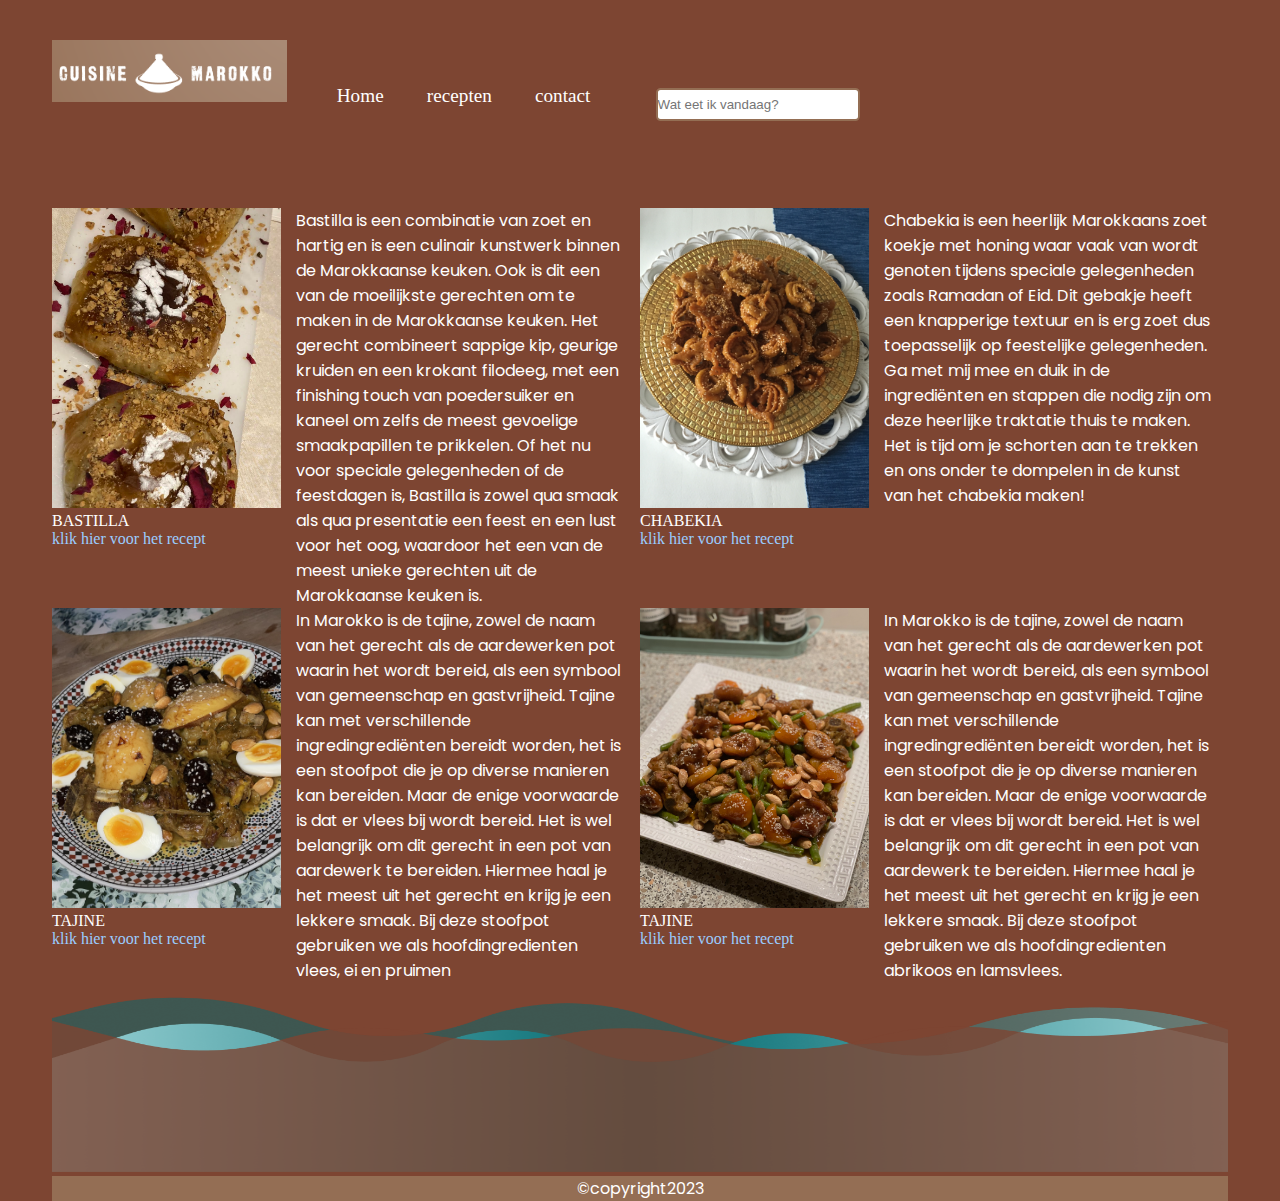
<file: AlleRecepten.html>
<!DOCTYPE html>
<html lang="nl">

<head>
    <meta charset="UTF-8">
    <meta name="keywords" content="koken cuisine, Marokko, bastilla, chabekia ">
    <meta name="description" content=" De marokaanse keuken leren, recepten voor verschillende gelegenheden">
    <meta name = "author" content = "Meryam Douiri">
    <link rel="stylesheet" href="style.css" type="text/css">
    <link rel="icon" type="image/png" sizes= "16x16" href = "images/favicon.png"> <!-- favion bovenin-->
    <title>Recepten</title>
</head>

<body>
    <header>
        <nav id = "mainmenu">
            <a href="Homepage.html"> 
                <img src="images/logo.png" alt="logo" title = "Homepage"> <!-- hier komt je logo-->
            </a>
            <ul>
                <li>
                    <a href="Homepage.html" > 
                        Home
                    </a>
                </li>
                <li>
                    <a href="AlleRecepten.html" > 
                        recepten
                    </a>
                </li>
                <li>
                    <a href = "contact.html" >
                        contact
                    </a>
                </li>
            </ul>
            <form action = "/AlleRecepten.html" >
                <input type = "text" placeholder = "Wat eet ik vandaag?"> <!-- search bar -->
            </form>
        </nav> <!-- nav bevat het logo, nav en zoekbalk-->
    </header>

    <main id = "grid-container-AlleRecepten">

        <article > <!-- deze afbeelding en die daaronder krijgen beide deze padding-->
            <figure>
                <img src="images/bastilla.jpg" alt="bastilla" title="bastilla">
                <figcaption>Bastilla</figcaption>
            </figure>
            <a id = "recept-link" href="bastilla.html" > klik hier voor het recept</a>
        </article>
        <article>
            <p class = "padding-container-AlleRecepten-tekst" >
                Bastilla is een combinatie van zoet en hartig en is een culinair kunstwerk binnen de Marokkaanse keuken.             
                Ook is dit een van de moeilijkste gerechten om te maken in de Marokkaanse keuken.   
                Het gerecht combineert sappige kip, geurige kruiden en een krokant filodeeg, 
                met een finishing touch van poedersuiker en kaneel om zelfs de meest gevoelige smaakpapillen te prikkelen. 
                Of het nu voor speciale gelegenheden of de feestdagen is, Bastilla is zowel qua smaak als qua presentatie 
                een feest en een lust voor het oog, waardoor het een van de meest unieke gerechten uit de Marokkaanse keuken is. 
            </p>
        </article>


        <article > <!-- deze afbeelding en die daaronder krijgen beide deze padding-->
            <figure>
                <img src="images/shabekia3kopie.JPG" alt="chabekia" title="chabekia">
                <figcaption>Chabekia</figcaption>
            </figure>
            <a href="chabekia.html" > klik hier voor het recept </a>
        </article>
        <article>
            <p class = "padding-container-AlleRecepten-tekst">
                Chabekia is een heerlijk Marokkaans zoet koekje met honing waar vaak van wordt genoten tijdens speciale gelegenheden zoals Ramadan of Eid. 
                Dit gebakje heeft een knapperige textuur en is erg zoet dus toepasselijk op feestelijke gelegenheden. 
                Ga met mij mee en duik in de ingrediënten en stappen die nodig zijn om deze heerlijke traktatie thuis te maken.
                Het is tijd om je schorten aan te trekken en ons onder te dompelen in de kunst van het chabekia maken!
            </p>
        </article>

        <article>
            <figure>
                <img src="images/kweeperen1.jpg" alt="tajine" title="tajine">
                <figcaption>Tajine</figcaption>
            </figure>
            <a href="tajine.html" > klik hier voor het recept </a>
        </article>
        <article>
            <p class ="padding-container-AlleRecepten-tekst">
                In Marokko is de tajine, zowel de naam van het gerecht als de aardewerken pot waarin het wordt bereid, 
                als een symbool van gemeenschap en gastvrijheid. 
                Tajine kan met verschillende ingredingrediënten bereidt worden, het is een stoofpot die je op diverse manieren kan bereiden. 
                Maar de enige voorwaarde is dat er vlees bij wordt bereid. Het is wel belangrijk om dit gerecht in een pot van aardewerk te bereiden. 
                Hiermee haal je het meest uit het gerecht en krijg je een lekkere smaak.
                Bij deze stoofpot gebruiken we als hoofdingredienten vlees, ei en pruimen 
            </p>
        </article>


        <article>
            <figure>
                <img src="images/taijne3.jpg" alt="tajine" title="tajine">
                <figcaption> Tajine </figcaption>
            </figure>
            <a href="tajine2.html" > klik hier voor het recept </a> 
        </article>
        <article>
            <p class ="padding-container-AlleRecepten-tekst">
                In Marokko is de tajine, zowel de naam van het gerecht als de aardewerken pot waarin het wordt bereid, 
                als een symbool van gemeenschap en gastvrijheid. Tajine kan met verschillende ingredingrediënten bereidt worden, 
                het is een stoofpot die je op diverse manieren kan bereiden. Maar de enige voorwaarde is dat er vlees bij wordt bereid.
                Het is wel belangrijk om dit gerecht in een pot van aardewerk te bereiden. Hiermee haal je het meest uit het gerecht en 
                krijg je een lekkere smaak. Bij deze stoofpot gebruiken we als hoofdingredienten abrikoos en lamsvlees.
            </p>
        </article>


    </main>

    <footer>
        <img src="images/footer.png" alt="footer" title = "footer">
        <p id = "copyright">
            &#169;copyright2023
        </p>
    </footer>

</body>


</html>
</file>
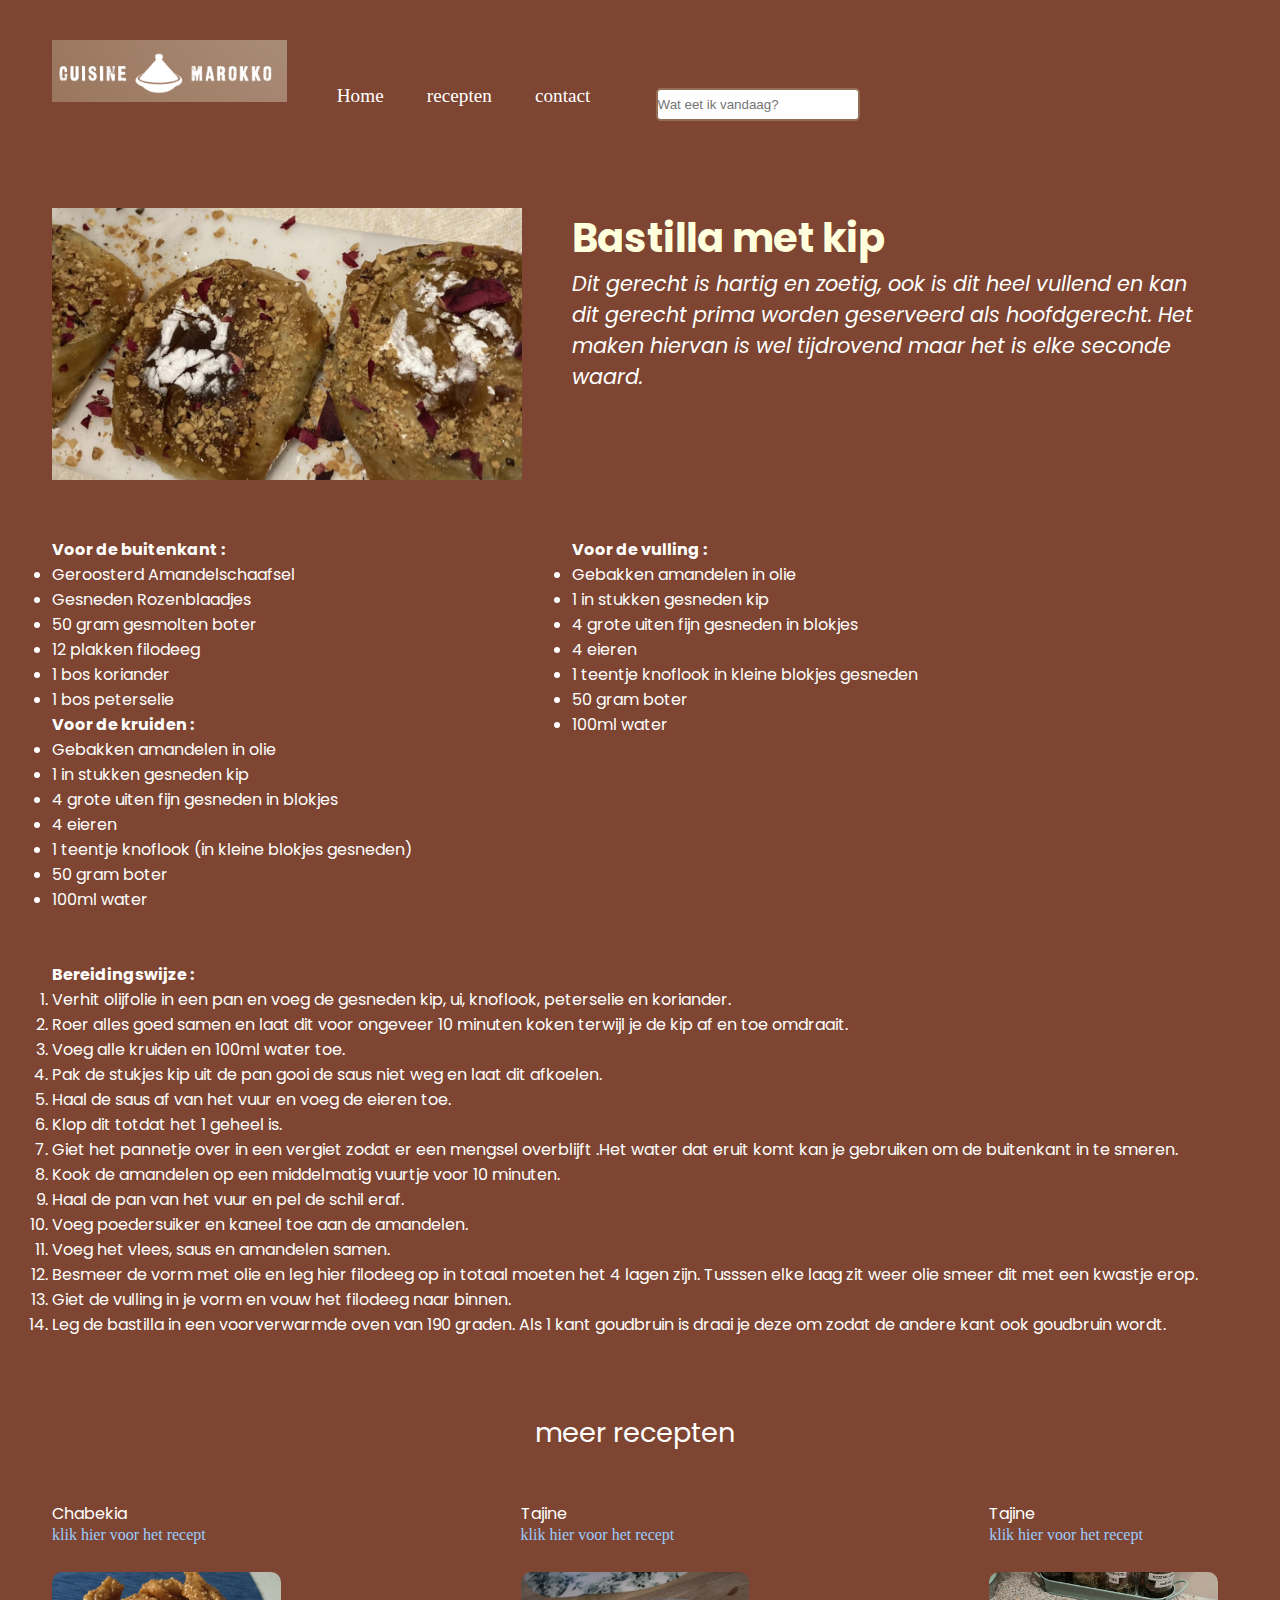
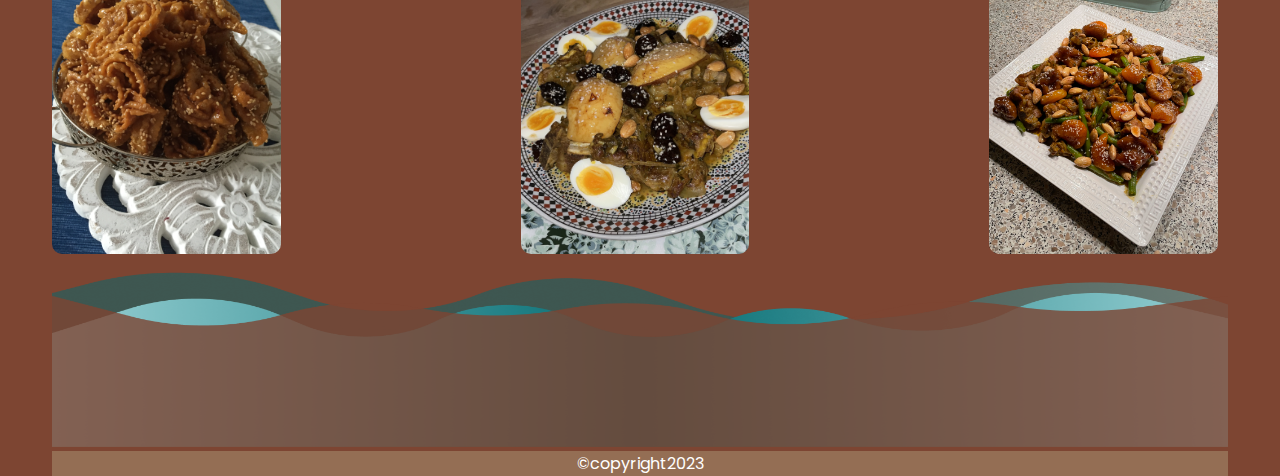
<file: bastilla.html>
<!DOCTYPE html>
<html lang="nl">

<head>
    <meta charset="UTF-8">
    <meta name="keywords" content="koken cuisine, Marokko, bastilla, chabekia ">
    <meta name="description" content="De marokaanse keuken leren, warme hoofdgerechten, culturele gerechten ">
    <meta name="author" content="Meryam DOuiri">
    <link rel="stylesheet" href="style.css" type="text/css">
    <link rel="icon" type="image/png" sizes= "16x16" href = "images/favicon.png"> <!-- favion bovenin-->
    <title>bastilla</title>
</head>

<body>
  <header>
    <nav id = "mainmenu">
        <a href="Homepage.html"> 
            <img src="images/logo.png" alt="logo" title = "Homepage"> <!-- hier komt je logo-->
        </a>
        <ul>
            <li>
                <a href="Homepage.html" > 
                    Home
                </a>
            </li>
            <li>
                <a href="AlleRecepten.html" > 
                    recepten
                </a>
            </li>
            <li>
                <a href = "contact.html" >
                    contact
                </a>
            </li>
        </ul>
        <form action = "/AlleRecepten.html" >
            <input type = "text" placeholder = "Wat eet ik vandaag?"> <!-- search bar -->
        </form>
        </nav> <!-- nav bevat het logo, nav en zoekbalk-->
    </header>


    <main>
        <section id = "grid-container-detailpagina">
            <article id = "afbeelding">
                <img src="images/bastilla2.png" alt="bastilla" title="bastilla">
            </article>
            <article>
                <h1>Bastilla met kip</h1>
                <em id = beschrijving-gerecht> 
                    Dit gerecht is hartig en zoetig&#44; ook is dit heel vullend en kan dit gerecht prima worden geserveerd als hoofdgerecht&#46;
                    Het maken hiervan is wel tijdrovend maar het is elke seconde waard&#46;
                </em>
            </article>
            <article>
                <strong>Voor de buitenkant &#58;</strong>
                <ul>
                    <li>
                        Geroosterd Amandelschaafsel   
                    </li>
                    <li>
                        Gesneden Rozenblaadjes 
                    </li>
                    <li>
                        50 gram gesmolten boter
                    </li>
                    <li>
                        12 plakken filodeeg
                    </li>
                    <li>
                        1 bos koriander
                    </li>
                    <li>
                        1 bos peterselie 
                    </li>
                </ul>
                    <strong>Voor de kruiden &#58;</strong>
                <ul>
                    <li>
                        Gebakken amandelen in olie  
                    </li>
                    <li>
                        1 in stukken gesneden kip
                    </li>
                    <li>
                        4 grote uiten fijn gesneden in blokjes
                    </li>
                    <li>
                        4 eieren
                    </li>
                    <li>
                        1 teentje knoflook (in kleine blokjes gesneden)
                    </li>
                    <li>
                        50 gram boter
                    </li>
                    <li>
                        100ml water
                    </li>
                </ul> 
            </article>
            <article>
                <strong>Voor de vulling &#58;</strong>
                <ul>
                    <li>
                        Gebakken amandelen in olie  
                    </li>
                    <li>
                        1 in stukken gesneden kip
                    </li>
                    <li>
                        4 grote uiten fijn gesneden in blokjes
                    </li>
                    <li>
                        4 eieren
                    </li>
                    <li>
                        1 teentje knoflook in kleine blokjes gesneden
                    </li>
                    <li>
                        50 gram boter
                    </li>
                    <li>
                        100ml water
                    </li>
                </ul>
            </article>
            <article id = "bereidingswijze">
                <strong>Bereidingswijze &#58;</strong>
                <ol>
                    <li>
                        Verhit olijfolie in een pan en voeg de gesneden kip&#44; ui&#44; knoflook&#44; peterselie en koriander&#46; 
                    </li>
                    <li>
                        Roer alles goed samen en laat dit voor ongeveer 10 minuten koken terwijl je de kip af en toe omdraait&#46;
                    </li>
                    <li>
                        Voeg alle kruiden en 100ml water toe&#46;
                    </li>
                    <li>
                        Pak de stukjes kip uit de pan gooi de saus niet weg en laat dit afkoelen&#46;
                    </li>
                    <li>
                        Haal de saus af van het vuur en voeg de eieren toe&#46;
                    </li>
                    <li>
                        Klop dit totdat het 1 geheel is&#46;
                    </li>
                    <li>
                        Giet het pannetje over in een vergiet zodat er een mengsel overblijft &#46;Het water dat eruit komt kan je gebruiken om de buitenkant in te smeren&#46;
                    </li>
                    <li>
                        Kook de amandelen op een middelmatig vuurtje voor 10 minuten&#46;
                    </li>
                    <li>
                        Haal de pan van het vuur en pel de schil eraf&#46;
                    </li>
                    <li>
                        Voeg poedersuiker en kaneel toe aan de amandelen&#46;
                    </li>
                    <li>
                        Voeg het vlees&#44; saus en amandelen samen&#46;
                    </li>
                    <li>
                        Besmeer de vorm met olie en leg hier filodeeg op in totaal moeten het 4 lagen zijn&#46; Tusssen elke laag zit weer olie smeer dit met een kwastje erop&#46;
                    </li>
                    <li>
                        Giet de vulling in je vorm en vouw het filodeeg naar binnen&#46;
                    </li>
                    <li>
                        Leg de bastilla in een voorverwarmde oven van 190 graden&#46; Als 1 kant goudbruin is draai je deze om zodat de andere kant ook goudbruin wordt&#46;
                    </li>
                </ol>  
            </article>
        </section>
    </main>

    <section id = "meer-recepten">
        meer recepten
    </section>

    <section id = "grid-container-detailpagina-meer-recepten">   
        <article>
            <p>Chabekia</p>
            <a href="chabekia.html" > klik hier voor het recept </a>
            <img src="images/shabekia2.JPG" alt="chabekia" title = "chabekia">
        </article>
        <article>
            <p>Tajine</p>
            <a href="tajine.html" > klik hier voor het recept </a>
            <img src="images/kweeperen1.jpg " alt="tajine" title = "tajine">
        </article>
        <article>
            <p>Tajine</p>
            <a href="tajine2.html" > klik hier voor het recept </a>
            <img src="images/taijne1.jpg" alt="tajine" title = "tajine">
        </article>
    </section>


    <footer>
        <img src="images/footer.png" alt="footer" title = "footer">
        <p id = "copyright"> &#169;copyright2023 </p>
    </footer>

</body>
</html>
</file>
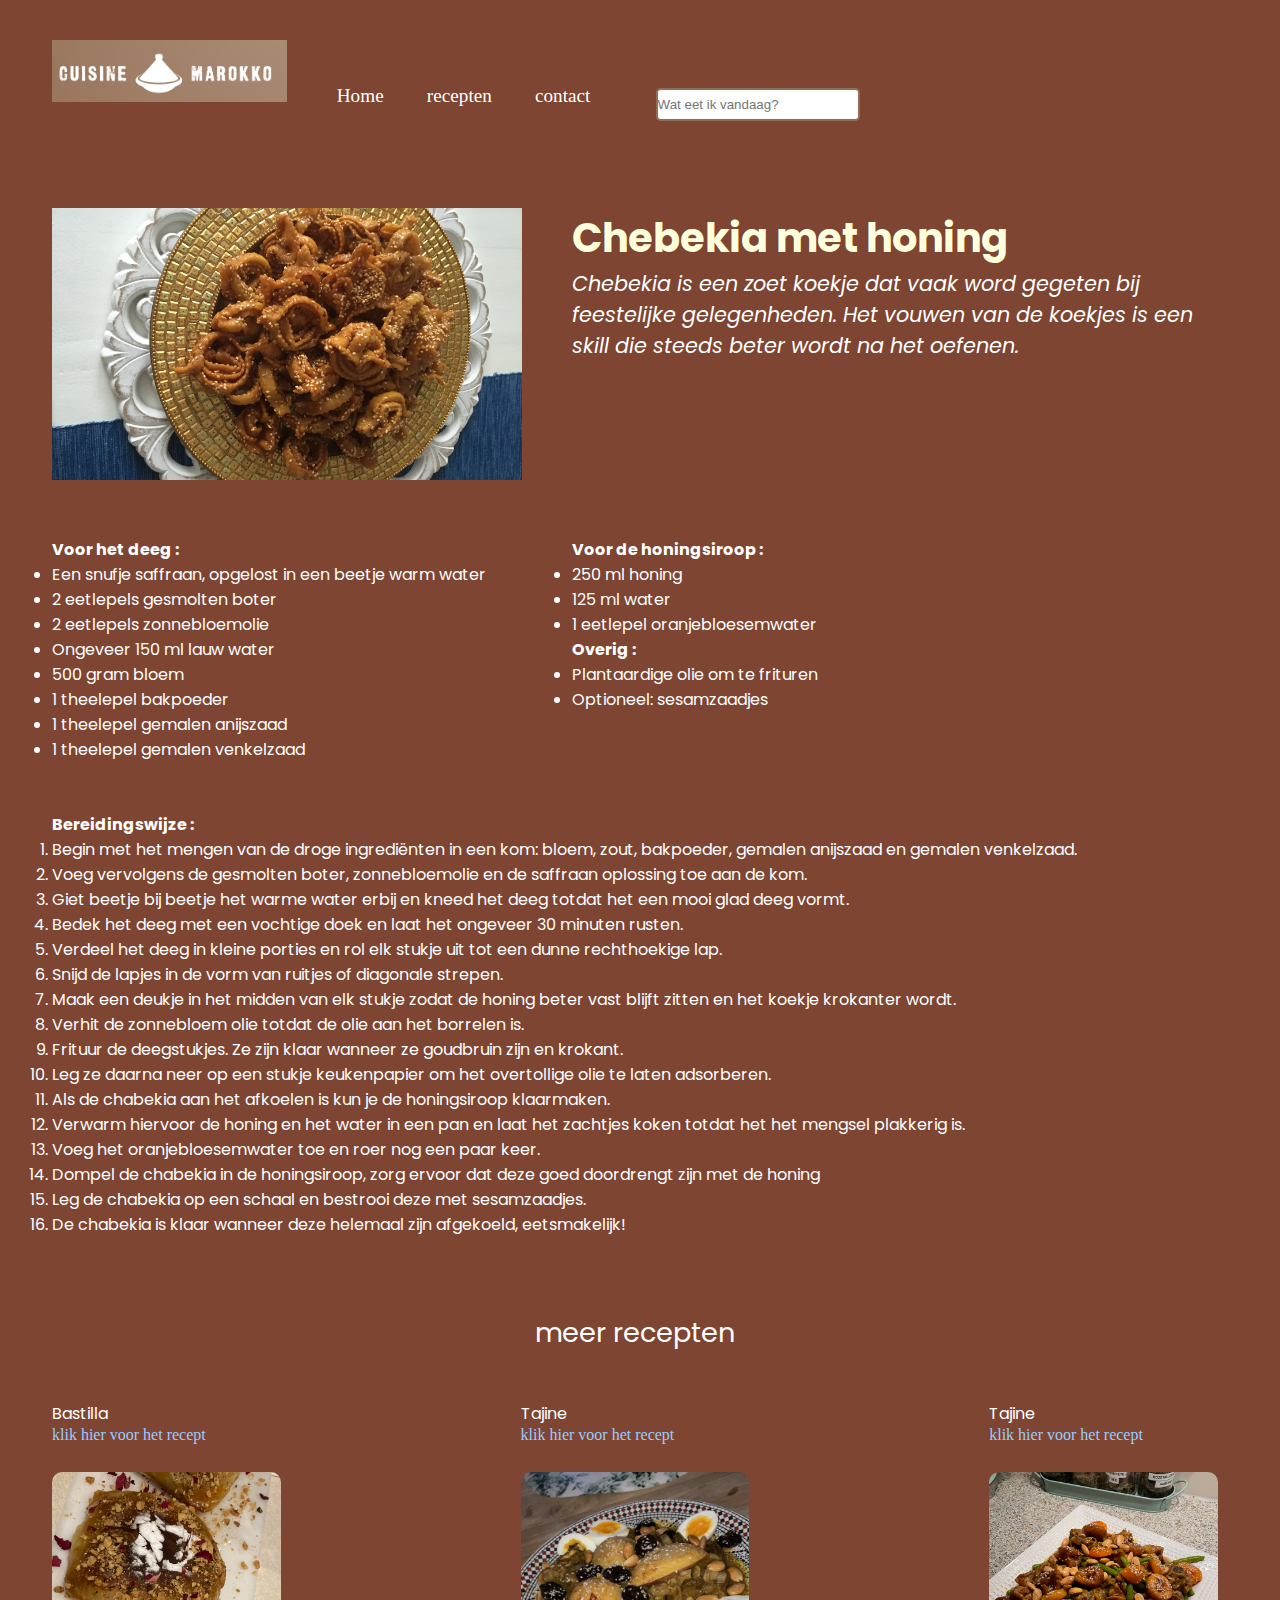
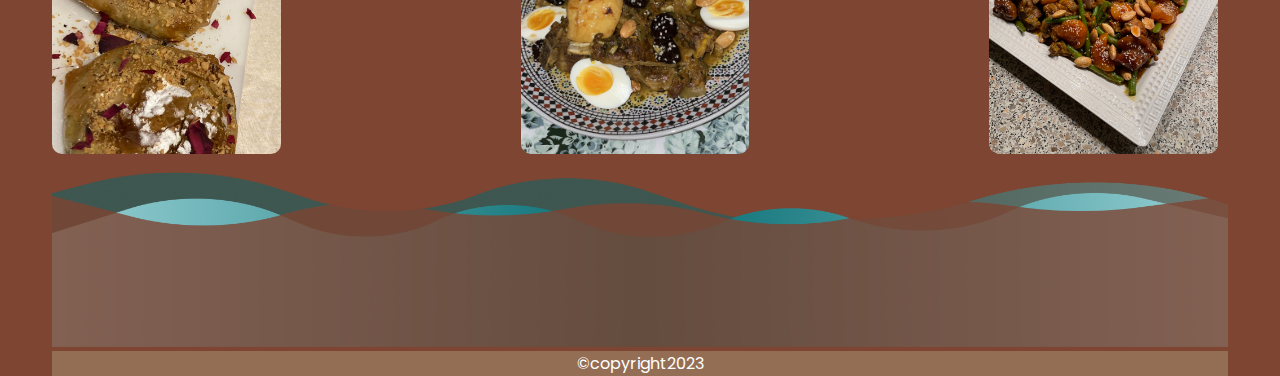
<file: chabekia.html>
<!DOCTYPE html>
<html lang="nl">

<head>
    <meta charset="UTF-8">
    <meta name="keywords" content="koken cuisine, Marokko, bastilla, chabekia ">
    <meta name="description" content="De marokaanse keuken leren, warme hoofdgerechten, culturele gerechten ">
    <meta name="author" content="Meryam DOuiri">
    <link rel="stylesheet" href="style.css" type="text/css">
    <link rel="icon" type="image/png" sizes= "16x16" href = "images/favicon.png"> <!-- favion bovenin-->
    <title>chabekia</title>
</head>

<body>
  <header>
    <nav id = "mainmenu">
        <a href="Homepage.html"> 
            <img src="images/logo.png" alt="logo" title = "Homepage"> <!-- hier komt je logo-->
        </a>
        <ul>
            <li>
                <a href="Homepage.html" > 
                    Home
                </a>
            </li>
            <li>
                <a href="AlleRecepten.html" > 
                    recepten
                </a>
            </li>
            <li>
                <a href = "contact.html" >
                    contact
                </a>
            </li>
        </ul>
        <form action = "/AlleRecepten.html" >
            <input type = "text" placeholder = "Wat eet ik vandaag?"> <!-- search bar -->
        </form>
        </nav> <!-- nav bevat het logo, nav en zoekbalk-->
    </header>


    <main>
        <section id = "grid-container-detailpagina">
            <article id = "afbeelding">
                <img src="images/shabekia3.JPG" alt="chabekia" title="chabekia">
            </article>
            <article>
                <h1>Chebekia met honing</h1>
                <em id = beschrijving-gerecht> 
                    Chebekia is een zoet koekje dat vaak word gegeten bij feestelijke gelegenheden&#46; Het vouwen van de koekjes is een skill die steeds beter wordt na het oefenen&#46;
                </em>
            </article>
            <article>
                <strong>Voor het deeg &#58;</strong>
                <ul>
                    <li>
                        Een snufje saffraan&#44; opgelost in een beetje warm water  
                    </li>
                    <li>
                        2 eetlepels gesmolten boter
                    </li>
                    <li>
                        2 eetlepels zonnebloemolie
                    </li>
                    <li>
                        Ongeveer 150 ml lauw water
                    </li>
                    <li>
                        500 gram bloem
                    </li>
                    <li>
                        1 theelepel bakpoeder
                    </li>
                    <li>
                        1 theelepel gemalen anijszaad
                    </li>
                    <li>
                        1 theelepel gemalen venkelzaad
                    </li>
                </ul> 
            </article>
            <article>
                <strong>Voor de honingsiroop &#58;</strong>
                <ul>
                    <li>
                        250 ml honing 
                    </li>
                    <li>
                        125 ml water
                    </li>
                    <li>
                        1 eetlepel oranjebloesemwater
                    </li>
                </ul>
                
                <strong>Overig &#58;</strong>
                <ul>
                    <li>
                        Plantaardige olie om te frituren
                    </li>
                    <li>
                        Optioneel&#58; sesamzaadjes
                    </li>
                </ul>
            </article>
            <article id = "bereidingswijze">
                <strong>Bereidingswijze &#58;</strong>
                <ol>
                    <li>
                        Begin met het mengen van de droge ingrediënten in een kom: bloem&#44; zout&#44; bakpoeder&#44; gemalen anijszaad en gemalen venkelzaad&#46;
                    </li>
                    <li>
                        Voeg vervolgens de gesmolten boter&#44; zonnebloemolie en de saffraan oplossing toe aan de kom&#46;
                    </li>
                    <li>
                        Giet beetje bij beetje het warme water erbij en kneed het deeg totdat het een mooi glad deeg vormt&#46;
                    </li>
                    <li>
                        Bedek het deeg met een vochtige doek en laat het ongeveer 30 minuten rusten&#46;
                    </li>
                    <li>
                        Verdeel het deeg in kleine porties en rol elk stukje uit tot een dunne rechthoekige lap&#46;
                    </li>
                    <li>
                        Snijd de lapjes in de vorm van ruitjes of diagonale strepen&#46;
                    </li>
                    <li>
                        Maak een deukje in het midden van elk stukje zodat de honing beter vast blijft zitten en het koekje krokanter wordt&#46;
                    </li>
                    <li>
                        Verhit de zonnebloem olie totdat de olie aan het borrelen is&#46;
                    </li>
                    <li>
                        Frituur de deegstukjes&#46; Ze zijn klaar wanneer ze goudbruin zijn en krokant&#46;
                    </li>
                    <li>
                        Leg ze daarna neer op een stukje keukenpapier om het overtollige olie te laten adsorberen&#46;
                    </li>
                    <li>
                        Als de chabekia aan het afkoelen is kun je de honingsiroop klaarmaken&#46;
                    </li>
                    <li>
                        Verwarm hiervoor de honing en het water in een pan en laat het zachtjes koken totdat het het mengsel plakkerig is&#46; 
                    </li>
                    <li>
                        Voeg het oranjebloesemwater toe en roer nog een paar keer&#46;
                    </li>
                    <li>
                        Dompel de chabekia in de honingsiroop&#44; zorg ervoor dat deze goed doordrengt zijn met de honing
                    </li>
                    <li>
                        Leg de chabekia op een schaal en bestrooi deze met sesamzaadjes&#46;
                    </li>
                    <li>
                        De chabekia is klaar wanneer deze helemaal zijn afgekoeld&#44; eetsmakelijk&#33;
                    </li>
                </ol>  
            </article>
        </section>
    </main>

    <section id = "meer-recepten">
        meer recepten
    </section>

    <section id = "grid-container-detailpagina-meer-recepten">   
        <article>
            <p>Bastilla</p>
            <a href="bastilla.html" > klik hier voor het recept </a>
            <img src="images/bastilla.jpg" alt="bastilla" title = "bastilla">
        </article>
        <article>
            <p>Tajine</p>
            <a href="tajine.html" > klik hier voor het recept </a>
            <img src="images/kweeperen1.jpg " alt="tajine" title = "tajine">
        </article>
        <article>
            <p>Tajine</p>
            <a href="tajine2.html" > klik hier voor het recept </a>
            <img src="images/taijne1.jpg" alt="tajine" title = "tajine">
        </article>
    </section>


    <footer>
        <img src="images/footer.png" alt="footer" title = "footer">
        <p id = "copyright"> &#169;copyright2023 </p>
    </footer>

</body>
</html>
</file>
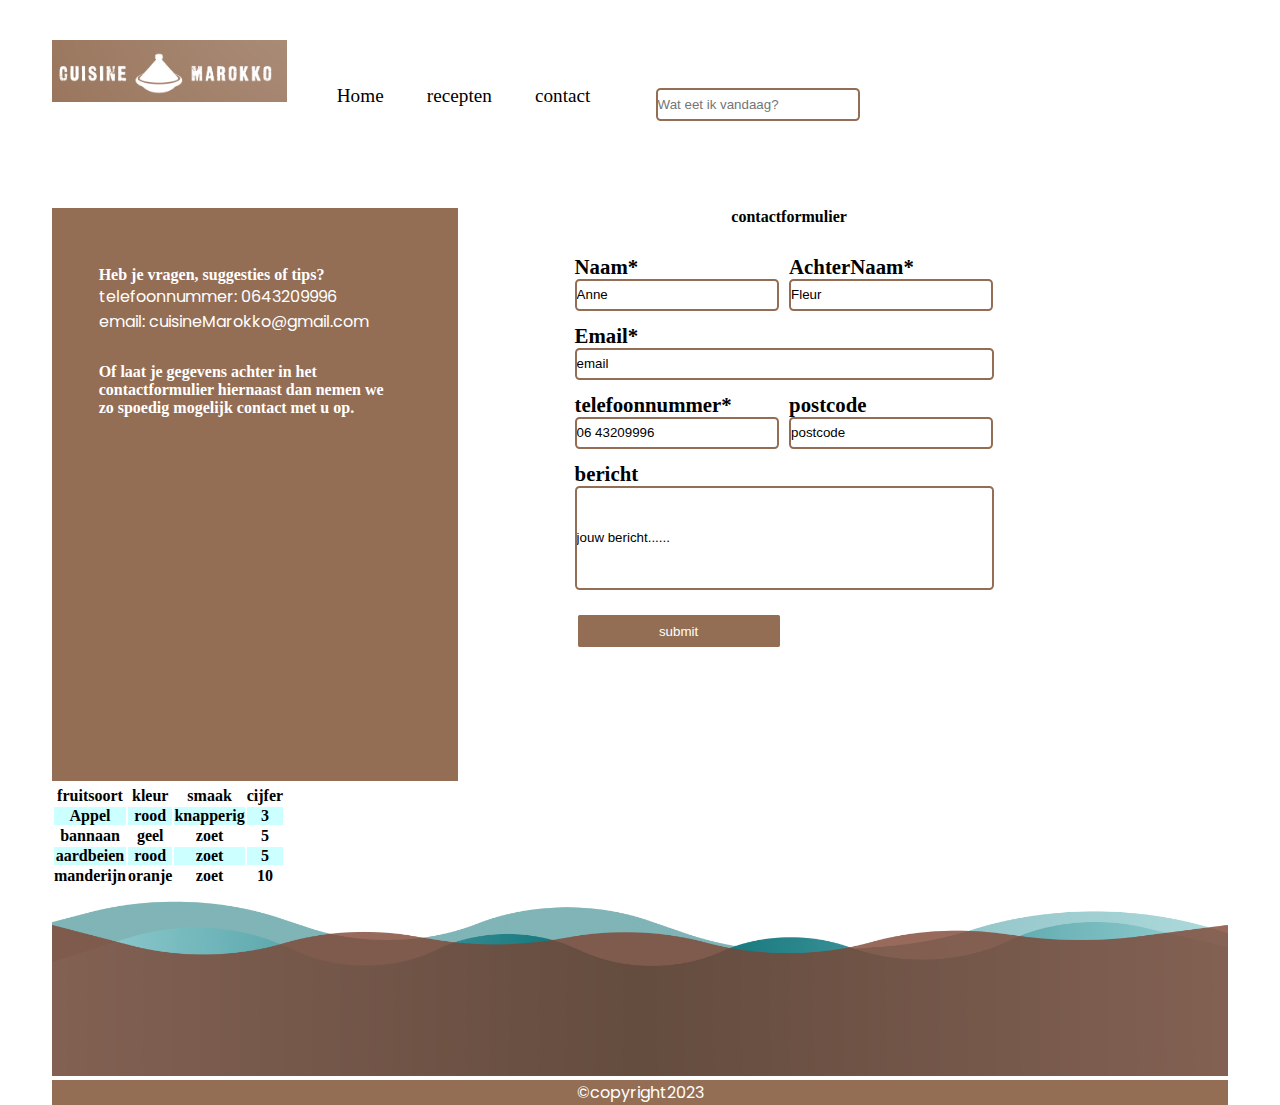
<file: contact.html>
<!DOCTYPE html>
<html lang="nl">

<head>
    <meta charset="UTF-8">
    <meta name="keywords" content="koken cuisine, Marokko, bastilla, chabekia ">
    <meta name="description" content="De marokaanse keuken leren, warme hoofdgerechten, culturele gerechten ">
    <meta name="author" content="Meryam Douiri">
    <link rel="stylesheet" href="style.css" type="text/css">
    <link rel="icon" type="image/png" sizes= "16x16" href = "images/favicon.png"> <!-- favion bovenin-->
    <title>contact</title>
</head>

<body id = "contact-formulier">
    <header>
        <nav id = "mainmenu">
            <a href="Homepage.html"> 
                <img src="images/logo.png" alt="logo" title = "Homepage"> <!-- hier komt je logo-->
            </a>
            <ul>
                <li>
                    <a class = "contact-formulier-link" href="Homepage.html" > 
                        Home
                    </a>
                </li>
                <li>
                    <a class = "contact-formulier-link" href="AlleRecepten.html" > 
                        recepten
                    </a>
                </li>
                <li>
                    <a class = "contact-formulier-link" href = "contact.html" >
                        contact
                    </a>
                </li>
            </ul>
            <form action = "/AlleRecepten.html" >
                <input type = "text" placeholder = "Wat eet ik vandaag?"> <!-- search bar -->
            </form>
        </nav> <!-- nav bevat het logo, nav en zoekbalk-->
    </header>

    <main>
        <section id = "informatie-blok" >   
            <img src="images/Rectangle.png" alt="vierkant" title = "vierkant">
            <article id = "informatie-tekst">
                <strong> Heb je vragen&#44; suggesties of tips&#63; </strong>
                <p> telefoonnummer&#58; 0643209996</p>
                <p id = "margin-contact"> email&#58;  cuisineMarokko&#64;gmail.com</p>
                <strong> Of laat je gegevens achter in het contactformulier hiernaast dan nemen we zo spoedig mogelijk contact met u op&#46;</strong>
            </article>
            <article class = "formulier-invullen">
                    <form action="verstuurd.php" method = "post" class = "formulier-invullen" >  
                    <fieldset>
                        <legend>contactformulier</legend>

                        <section class = "section-naam">
                            <label for="naam">Naam&#42;</label>
                            <input type="text" id = "naam" value = "Anne">
                        </section>

                        <section class = "section-achternaam">
                            <label for="achternaam">AchterNaam&#42;</label>
                            <input type="text" id = "achternaam" value = "Fleur">  
                        </section>
                        
                        <section class = "section-email">
                            <label for="email">Email&#42;</label>
                            <input type="email" id = "email" value = "email"> <!-- grading group2-->
                        </section>
                        
                        <section class = "section-telefoonnumer">
                            <label for="telefoonnummer"> telefoonnummer&#42;</label>
                            <input type="tel" id = "telefoonnummer" value = "06 43209996">
                        </section>
                        
                        <section class = "section-postcode">
                            <label for="postcode"> postcode</label>
                            <input type="text" id = "postcode" value = "postcode"> 
                        </section>

                        <section class = "section-bericht">
                            <label for="bericht"> bericht</label>
                            <input type="text" id = "bericht" value = "jouw bericht&#46;&#46;&#46;&#46;&#46;&#46;">
                        </section>
    
                        <section class = "section-submit">
                            <input type="submit" value = "submit" id = "button-form"> <!-- grading group2-->
                        </section>
                </fieldset>
                </form>
            </article>
        </section>
    </main>

    <section>   
        <table> <!-- grading group 4 tabel-->
            <tr>
                <th> fruitsoort </th>
                <th> kleur </th>
                <th> smaak </th>
                <th> cijfer</th>
            </tr>
            <tr>
                <th> Appel </th>
                <th> rood </th>
                <th> knapperig</th>  
                <th> 3 </th>
            </tr>
            <tr>
                <th> bannaan </th>
                <th> geel</th>
                <th> zoet </th>  
                <th>  5 </th>
            </tr>
            <tr>
                <th>aardbeien</th>
                <th>rood</th>
                <th>zoet</th>
                <th> 5</th>
            </tr>
            <tr>
                <th> manderijn </th>
                <th> oranje</th>
                <th> zoet </th>
                <th> 10</th>
            </tr>
        </table>
    </section>

    <footer>
        <img src="images/footer.png" alt="footer" title = "footer">
        <p id = "copyright">
            &#169;copyright2023
        </p>
    </footer>

    
</body>

</html>
</file>
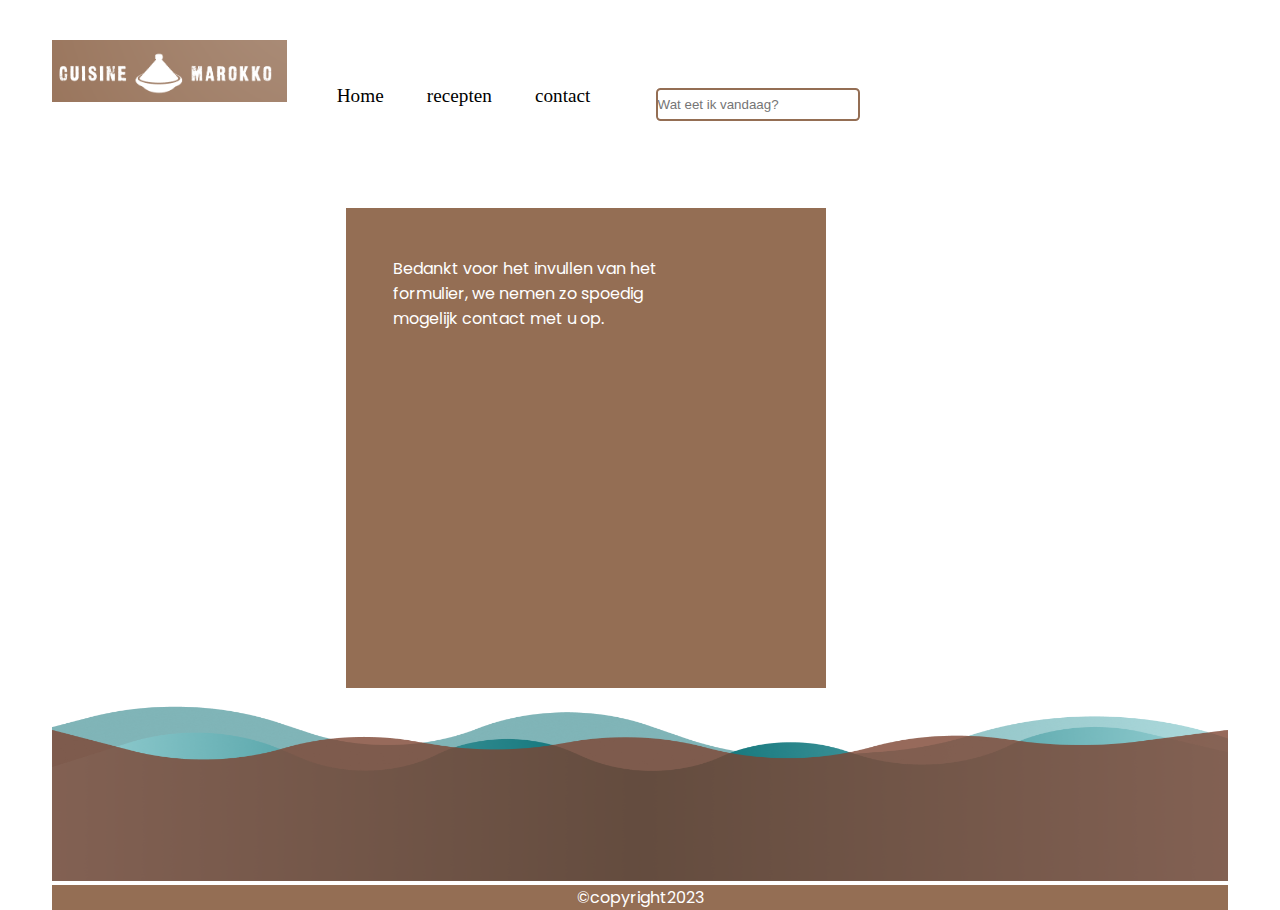
<file: formulier-verstuurd.html>
<!DOCTYPE html>
<html lang="nl">

<head>
    <meta charset="UTF-8">
    <meta name="keywords" content="koken cuisine, Marokko, bastilla, chabekia ">
    <meta name="description" content="De marokaanse keuken leren, warme hoofdgerechten, culturele gerechten ">
    <meta name="author" content="Meryam Douiri">
    <link rel="stylesheet" href="style.css" type="text/css">
    <link rel="icon" type="image/png" sizes= "16x16" href = "images/favicon.png"> <!-- favion bovenin-->
    <title>formulier verstuurd</title>
</head>

<body id = "contact-formulier">
    <header>
        <nav id = "mainmenu">
            <a href="Homepage.html"> 
                <img src="images/logo.png" alt="logo" title = "Homepage"> <!-- hier komt je logo-->
            </a>
            <ul>
                <li>
                    <a class = "contact-formulier-link" href="Homepage.html" > 
                        Home
                    </a>
                </li>
                <li>
                    <a class = "contact-formulier-link" href="AlleRecepten.html" > 
                        recepten
                    </a>
                </li>
                <li>
                    <a class = "contact-formulier-link" href = "contact.html" >
                        contact
                    </a>
                </li>
            </ul>
            <form action = "/AlleRecepten.html" >
                <input type = "text" placeholder = "Wat eet ik vandaag?"> <!-- search bar -->
            </form>
        </nav> <!-- nav bevat het logo, nav en zoekbalk-->
    </header>

    <main>
        <section id = "informatie-blok-formverstuurd">   
            <img src="images/Rectangle.png" alt="vierkant" title = "vierkant">
            <article id = "informatie-tekst">
                <p> Bedankt voor het invullen van het formulier&#44; we nemen zo spoedig mogelijk contact met u op&#46;</p>
            </article>
        </section>
    </main>


    <footer>
        <img src="images/footer.png" alt="footer" title = "footer">
        <p id = "copyright">
            &#169;copyright2023
        </p>
    </footer>
    
</body>

</html>
</file>
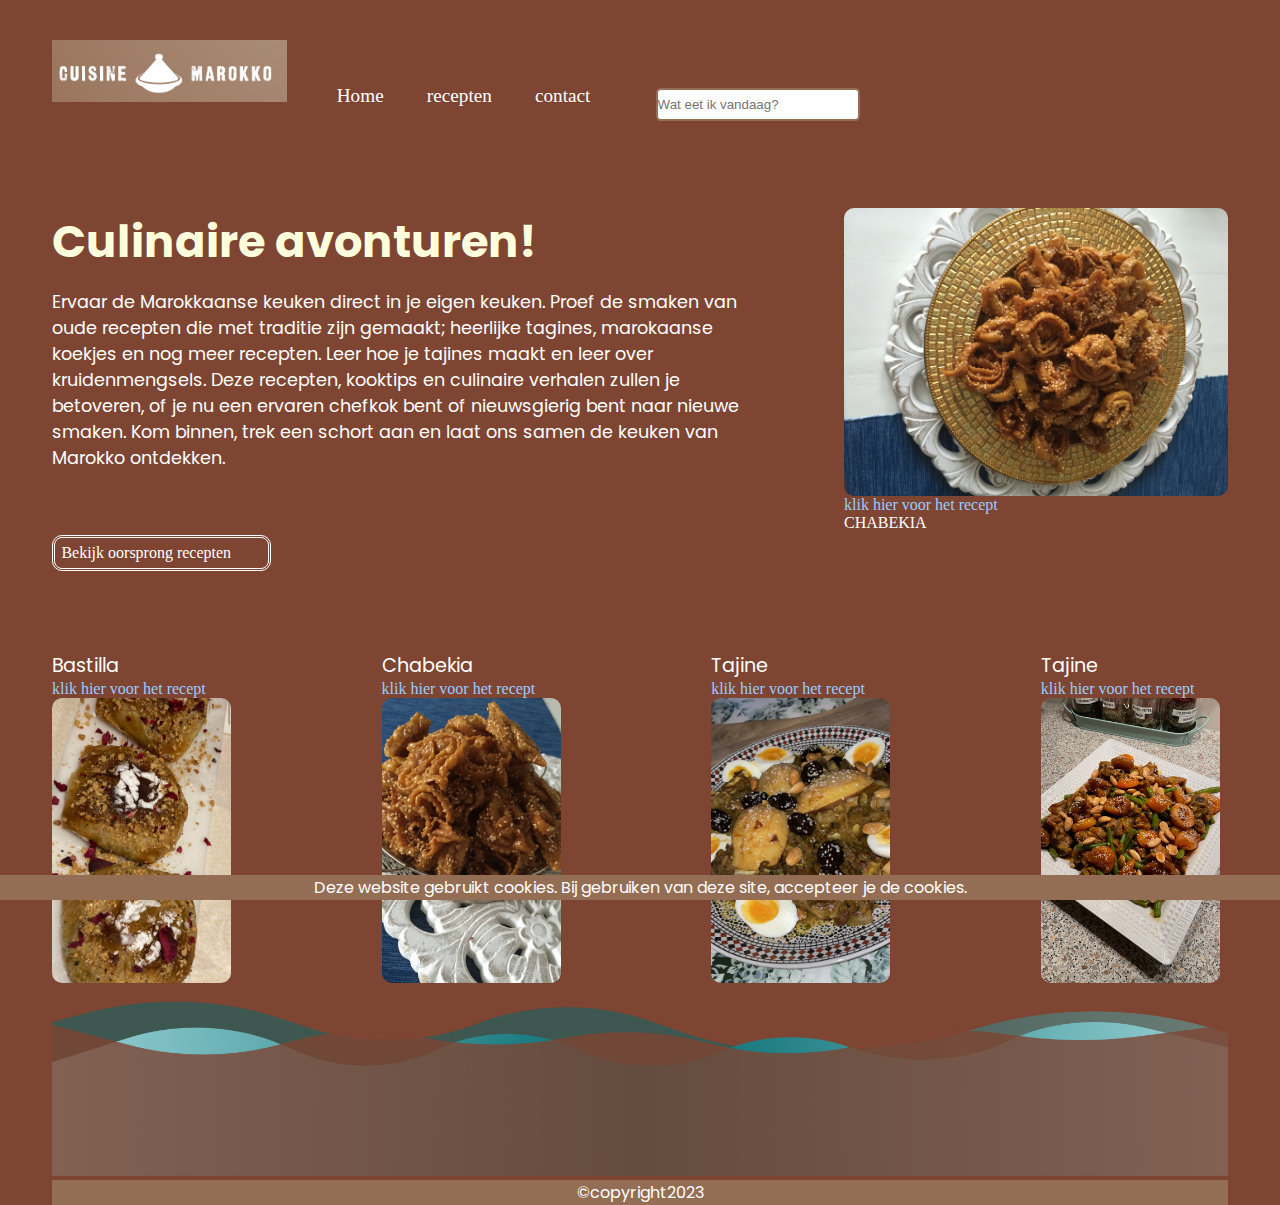
<file: Homepage.html>
<!DOCTYPE html>
<html lang="nl">

<head>
    <meta charset="UTF-8">
    <meta name="keywords" content="koken cuisine, Marokko, bastilla, chabekia ">
    <meta name="description" content="De marokaanse keuken leren, warme hoofdgerechten, culturele gerechten ">
    <meta name="viewport" content="width=device-width, initial-scale=1">
    <meta name="author" content="Meryam Douiri">
    <link rel="stylesheet" href="style.css" type="text/css">
    <link rel="icon" type="image/png" sizes= "16x16" href = "images/favicon.png"> <!-- favion bovenin-->
    <title>Homepage</title>
</head>


<body>
    <header>
        <nav id = "mainmenu">
            <a href="Homepage.html"> 
                <img src="images/logo.png" alt="logo" title = "Homepage"> <!-- hier komt je logo-->
            </a>
            <ul>
                <li>
                    <a href="Homepage.html" > 
                        Home
                    </a>
                </li>
                <li>
                    <a href="AlleRecepten.html" > 
                        recepten
                    </a>
                </li>
                <li>
                    <a href = "contact.html" >
                        contact
                    </a>
                </li>
            </ul>
            <form action = "/AlleRecepten.html" >
                <input type = "text" placeholder = "Wat eet ik vandaag?"> <!-- search bar -->
            </form>
        </nav> <!-- nav bevat het logo, nav en zoekbalk-->
    </header>


    <main> <!-- in de main kun je article doen -->
        <p id="cookies">
            Deze website gebruikt cookies. Bij gebruiken van deze site, accepteer je de cookies.
        </p>
        <article id = "inleidende_tekst">
            <h1>
                Culinaire avonturen&#33;
            </h1>
            <p>
                Ervaar de Marokkaanse keuken direct in je eigen keuken&#46;
                Proef de smaken van oude recepten die met traditie zijn gemaakt&#59; heerlijke tagines&#44; marokaanse koekjes en nog meer recepten&#46;
                Leer hoe je tajines maakt en leer over kruidenmengsels&#46;
                Deze recepten, kooktips en culinaire verhalen zullen je betoveren&#44; of je nu een ervaren chefkok bent of nieuwsgierig bent naar nieuwe smaken&#46;
                Kom binnen&#44; trek een schort aan en laat ons samen de keuken van Marokko ontdekken&#46;
            </p>
            <a href = "AlleRecepten.html" id="button"> Bekijk oorsprong recepten</a>
        </article>
    </main>

    <aside> <!-- aside voor de 'advertentie' -->
        <figure class = "homepage_image">
            <img class = "homepage_image" src="images/shabekia3.JPG" alt="chabekia" title = "chabekia">
            <a href="chabekia.html" > klik hier voor het recept </a>
            <figcaption> chabekia</figcaption>
        </figure>
    </aside>

    <section id = "grid-container-homepage">   
        <article>   
            <p>Bastilla</p>
            <a href="bastilla.html" > klik hier voor het recept </a>
            <img src="images/bastilla.jpg" alt="bastilla" title = "bastilla">
        </article>
        <article>
            <p>Chabekia</p>
            <a href="chabekia.html" > klik hier voor het recept </a>
            <img src="images/shabekia2.JPG" alt="chabekia" title = "chabekia">
        </article>
        <article>
            <p>Tajine</p>
            <a href="tajine.html" > klik hier voor het recept </a>
            <img src="images/kweeperen1.jpg " alt="tajine" title = "tajine">
        </article>
        <article>
            <p>Tajine</p>
            <a href="tajine2.html" > klik hier voor het recept </a>
            <img src="images/taijne1.jpg" alt="tajine" title = "tajine">
        </article>
    </section>

    <footer>
        <img src="images/footer.png" alt="footer" title = "footer">
        <p id = "copyright">
            &#169;copyright2023
        </p>
    </footer>
</body>
</html>
</file>
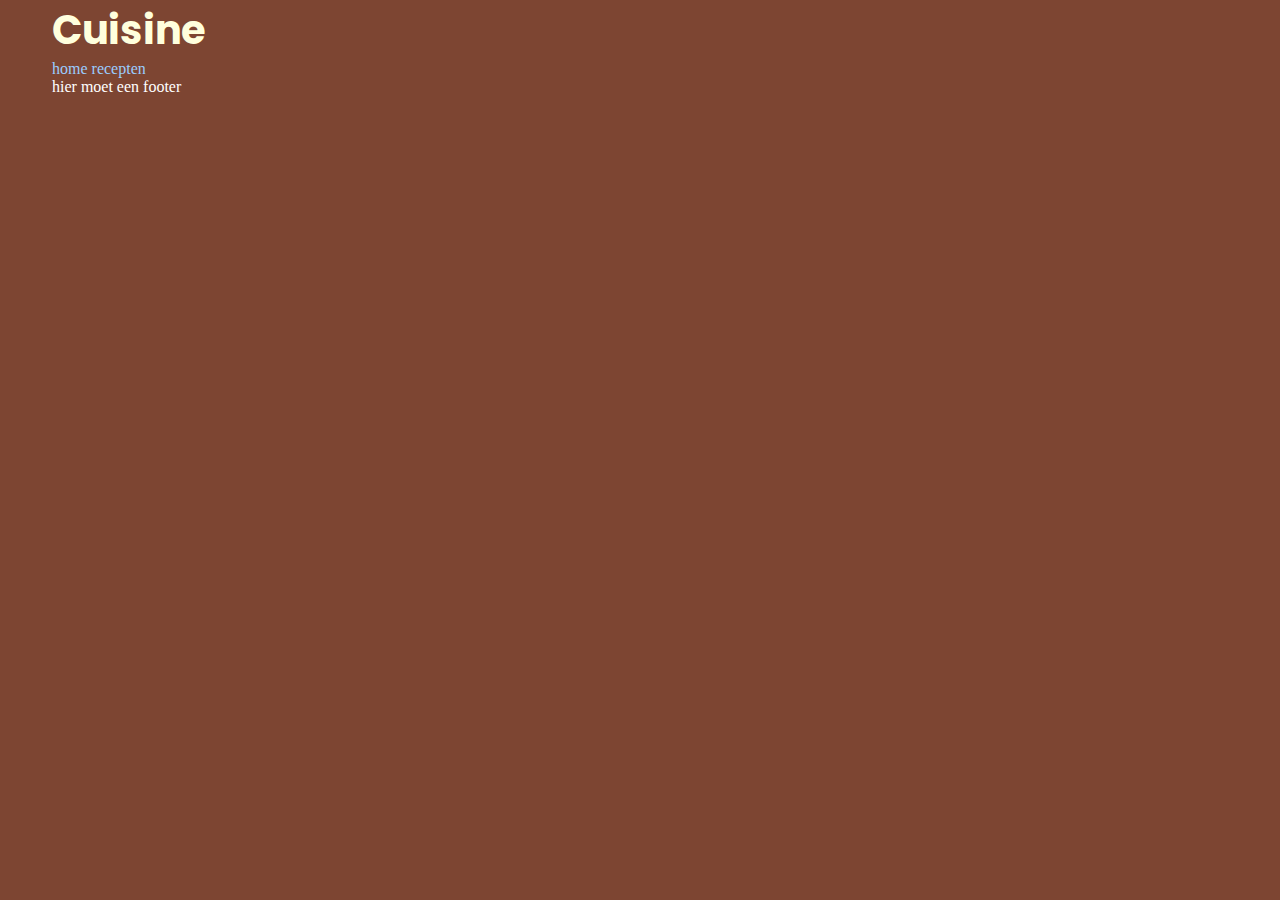
<file: receptone.html>
<!DOCTYPE html>
<html lang="en">
<head>
   <title> Cuisine website </title>
   <meta charset="UTF-8">
   <meta name="viewport" content="width=device-width, initial-scale=1.0">
   <link rel="stylesheet"  type="text/css" href="style.css">
</head>

<body>
    <section>
        <article>
            <header> 
              <h1> Cuisine </h1> 
            </header>
            <a href = "http://127.0.0.1:5500/index.html">
              home
            </a> 

            <a href = "http://127.0.0.1:5500/index.html">
              recepten
            </a> 
        </article>
        <footer>
          hier moet een footer
        </footer>
    </section>
</body>
</file>
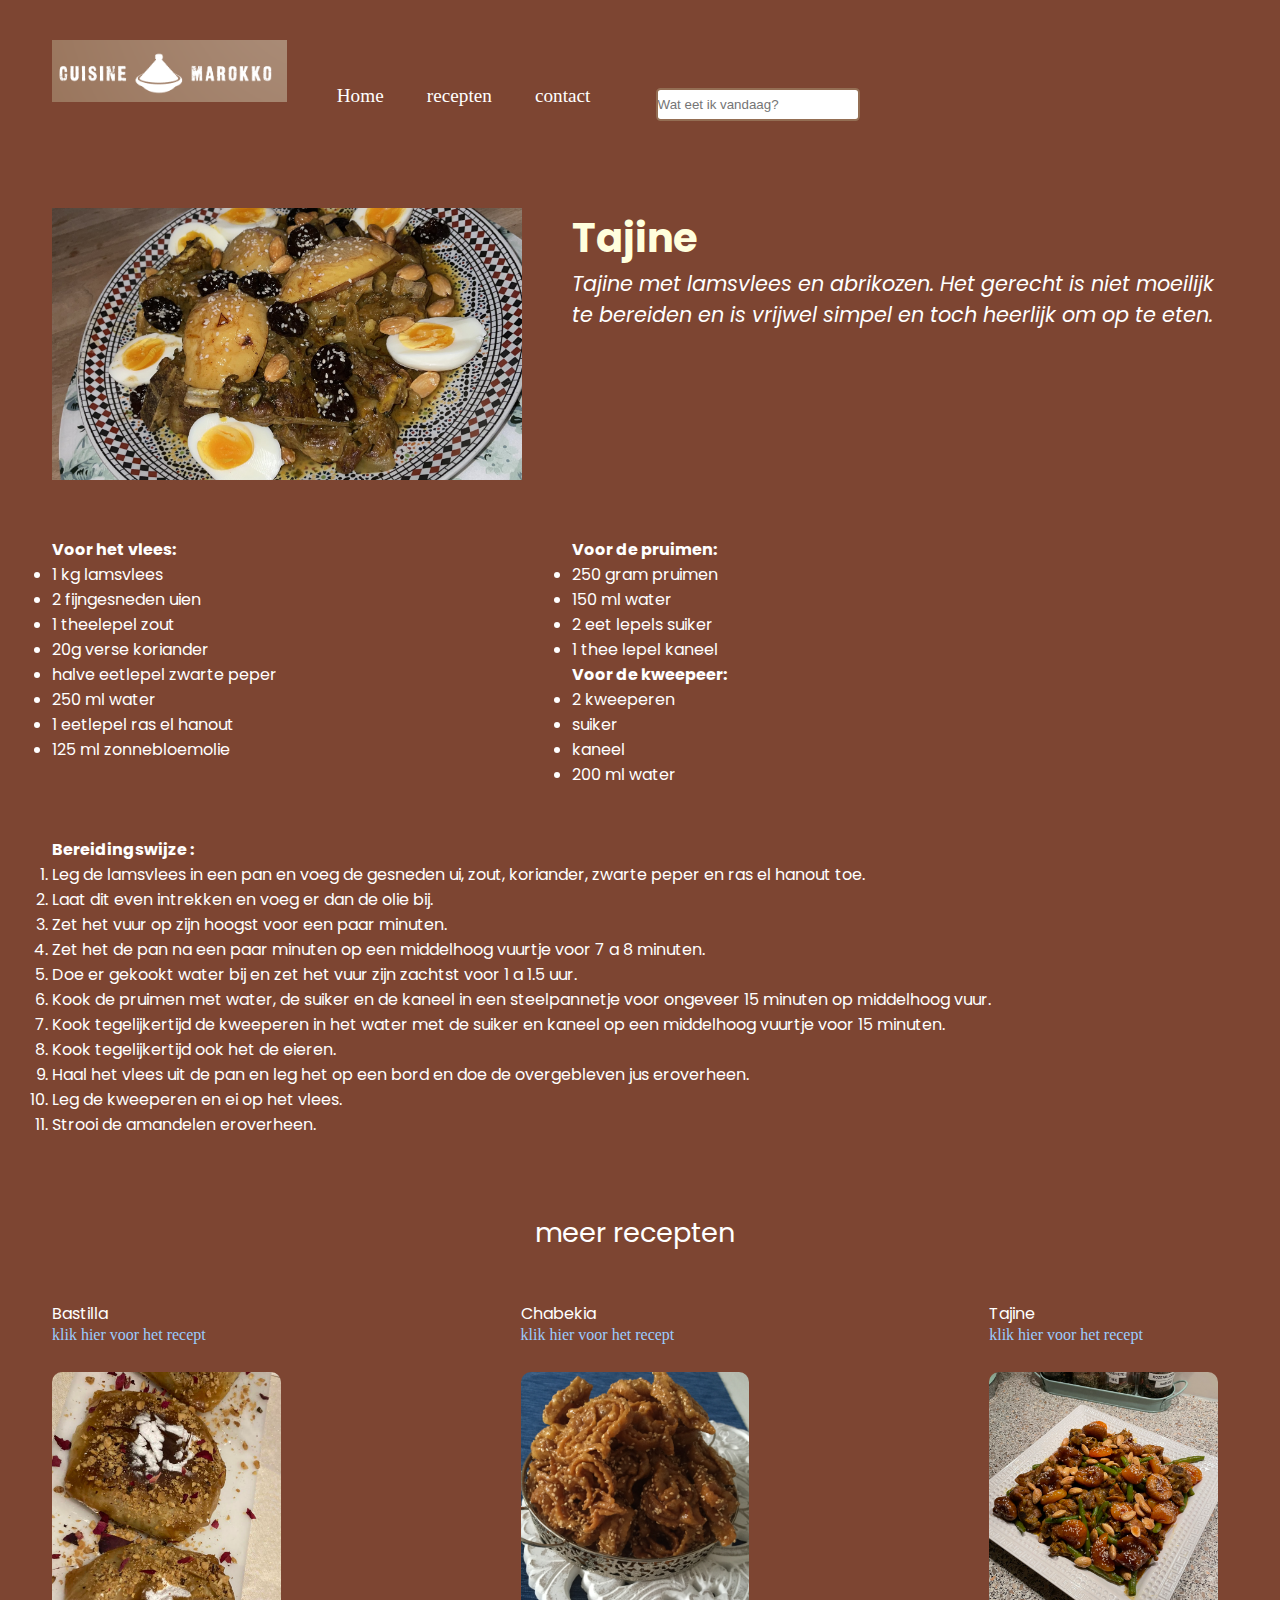
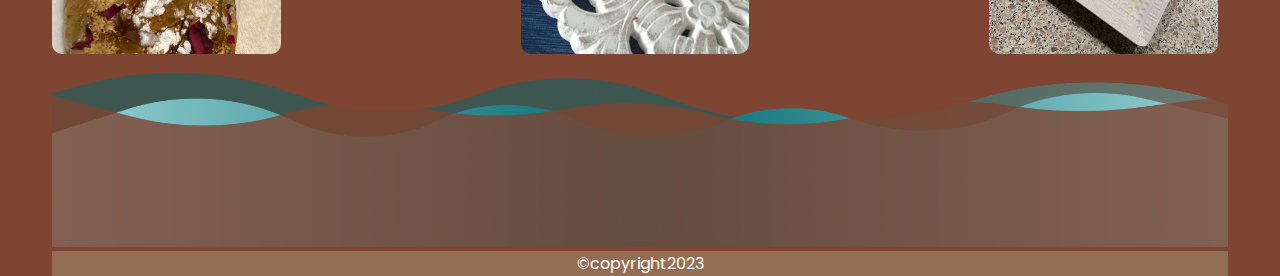
<file: tajine.html>
<!DOCTYPE html>
<html lang="nl">

<head>
    <meta charset="UTF-8">
    <meta name="keywords" content="koken cuisine, Marokko, bastilla, chabekia ">
    <meta name="description" content="De marokaanse keuken leren, warme hoofdgerechten, culturele gerechten ">
    <meta name="author" content="Meryam DOuiri">
    <link rel="stylesheet" href="style.css" type="text/css">
    <link rel="icon" type="image/png" sizes= "16x16" href = "images/favicon.png"> <!-- favion bovenin-->
    <title>tajine</title>
</head>

<body>
  <header>
    <nav id = "mainmenu">
        <a href="Homepage.html"> 
            <img src="images/logo.png" alt="logo" title = "Homepage"> <!-- hier komt je logo-->
        </a>
        <ul>
            <li>
                <a href="Homepage.html" > 
                    Home
                </a>
            </li>
            <li>
                <a href="AlleRecepten.html" > 
                    recepten
                </a>
            </li>
            <li>
                <a href = "contact.html" >
                    contact
                </a>
            </li>
        </ul>
        <form action = "/AlleRecepten.html" >
            <input type = "text" placeholder = "Wat eet ik vandaag?"> <!-- search bar -->
        </form>
        </nav> <!-- nav bevat het logo, nav en zoekbalk-->
    </header>


    <main>
        <section id = "grid-container-detailpagina">
            <article id = "afbeelding">
                <img src="images/kweeperen1.jpg" alt="chabekia" title="chabekia">
            </article>
            <article>
                <h1>Tajine</h1>
                <em id = beschrijving-gerecht> 
                    Tajine met lamsvlees en abrikozen&#46; Het gerecht is niet moeilijk te bereiden en is vrijwel simpel en toch heerlijk om op te eten&#46;
                </em>
            </article>
            <article>
                <strong>Voor het vlees&#58;</strong>
                <ul>
                    <li>
                        1 kg lamsvlees 
                    </li>
                    <li>
                        2 fijngesneden uien
                    </li>
                    <li>
                        1 theelepel zout
                    </li>
                    <li>
                        20g verse koriander
                    </li>
                    <li>
                        halve eetlepel zwarte peper
                    </li>
                    <li>
                        250 ml water
                    </li>
                    <li>
                        1 eetlepel ras el hanout
                    </li>
                    <li>
                        125 ml zonnebloemolie
                    </li>
                </ul> 
            </article>
            <article>
                <strong>Voor de pruimen&#58;</strong>
                <ul>
                    <li>
                        250 gram pruimen 
                    </li>
                    <li>
                        150 ml water
                    </li>
                    <li>
                        2 eet lepels suiker
                    </li>
                    <li>
                        1 thee lepel kaneel
                    </li>
                </ul>
                <strong>Voor de kweepeer&#58;</strong>
                <ul>
                    <li>
                        2 kweeperen
                    </li>
                    <li>
                        suiker
                    </li>
                    <li>
                        kaneel
                    </li>
                    <li>
                        200 ml water
                    </li>
                </ul>
            </article>
            <article id = "bereidingswijze">
                <strong>Bereidingswijze &#58;</strong>
                <ol>
                    <li>
                        Leg de lamsvlees in een pan en voeg de gesneden ui&#44; zout&#44; koriander&#44; zwarte peper en ras el hanout toe&#46;
                    </li>
                    <li>
                        Laat dit even intrekken en voeg er dan de olie bij&#46;
                    </li>
                    <li>
                        Zet het vuur op zijn hoogst voor een paar minuten&#46;
                    </li>
                    <li>
                        Zet het de pan na een paar minuten op een middelhoog vuurtje voor 7 a 8 minuten&#46;
                    </li>
                    <li>
                        Doe er gekookt water bij en zet het vuur zijn zachtst voor 1 a 1&#46;5 uur&#46;
                    </li>
                    <li>
                        Kook de pruimen met water&#44; de suiker en de kaneel in een steelpannetje voor ongeveer 15 minuten op middelhoog vuur&#46;
                    </li>
                    <li>
                        Kook tegelijkertijd de kweeperen in het water met de suiker en kaneel op een middelhoog vuurtje voor 15 minuten&#46;
                    </li>
                    <li>
                        Kook tegelijkertijd ook het de eieren&#46;
                    </li>
                    <li>
                        Haal het vlees uit de pan en leg het op een bord en doe de overgebleven jus eroverheen&#46;
                    </li>
                    <li>
                        Leg de kweeperen en ei op het vlees&#46;
                    </li>
                    <li>
                        Strooi de amandelen eroverheen&#46;
                    </li>
                </ol>  
            </article>
        </section>
    </main>

    <section id = "meer-recepten">
        meer recepten
    </section>

    <section id = "grid-container-detailpagina-meer-recepten">   
        <article>
            <p>Bastilla</p>
            <a href="bastilla.html" > klik hier voor het recept </a>
            <img src="images/bastilla.jpg" alt="bastilla" title = "bastilla">
        </article>
        <article>
            <p>Chabekia</p>
            <a href="chabekia.html" > klik hier voor het recept </a>
            <img src="images/shabekia2.JPG " alt="chabekia" title = "chabekia">
        </article>
        <article>
            <p>Tajine</p>
            <a href="tajine2.html" > klik hier voor het recept </a>
            <img src="images/taijne1.jpg" alt="tajine" title = "tajine">
        </article>
    </section>


    <footer>
        <img src="images/footer.png" alt="footer" title = "footer">
        <p id = "copyright"> &#169;copyright2023 </p>
    </footer>

</body>
</html>
</file>
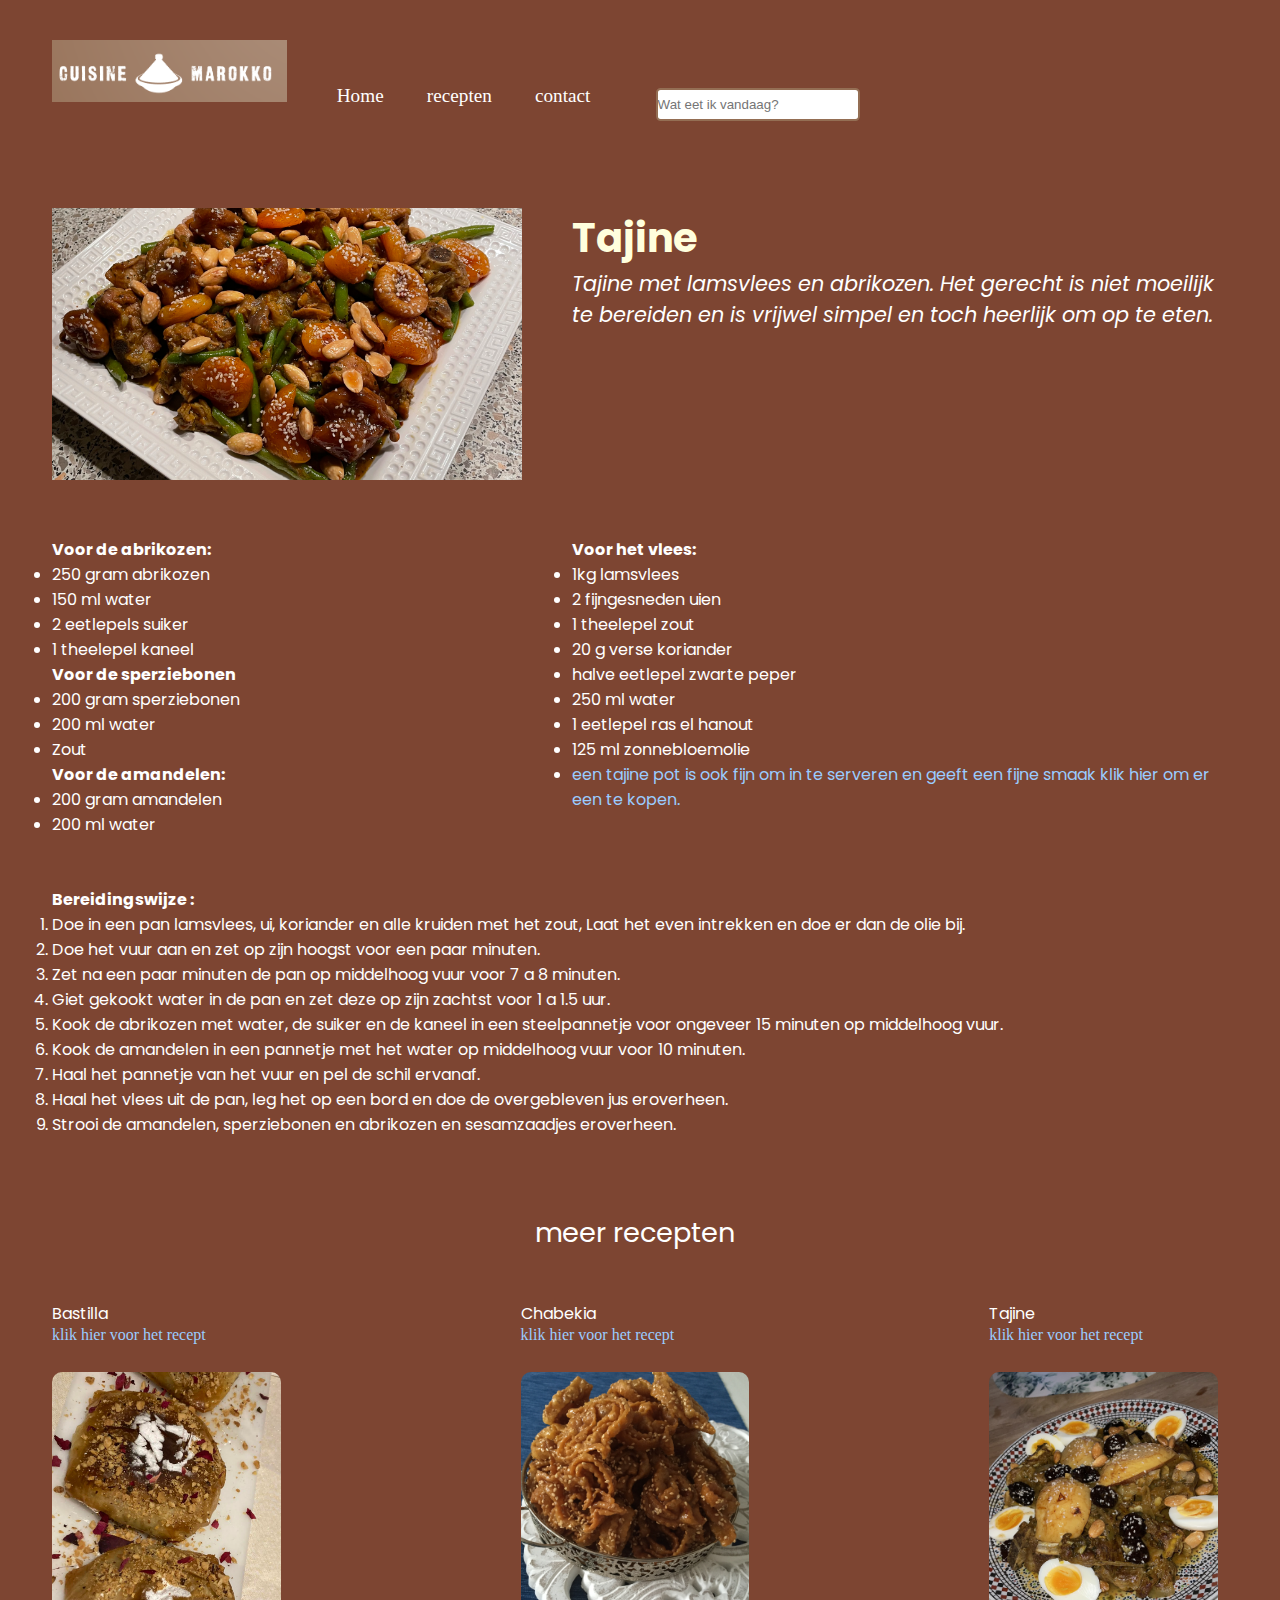
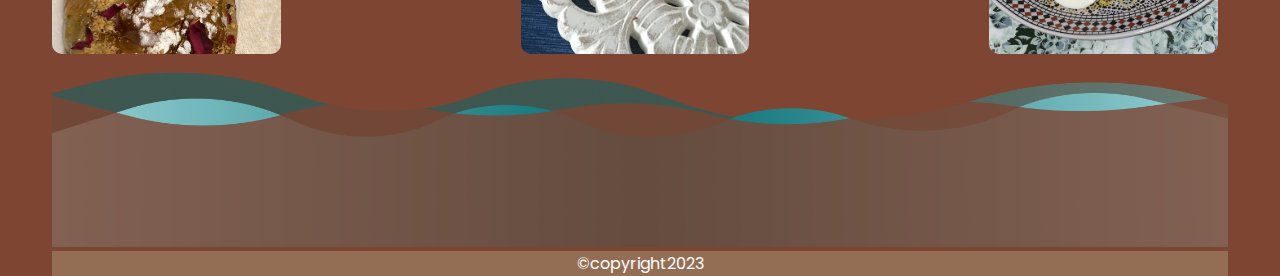
<file: tajine2.html>
<!DOCTYPE html>
<html lang="nl">

<head>
    <meta charset="UTF-8">
    <meta name="keywords" content="koken cuisine, Marokko, bastilla, chabekia ">
    <meta name="description" content="De marokaanse keuken leren, warme hoofdgerechten, culturele gerechten ">
    <meta name="author" content="Meryam DOuiri">
    <link rel="stylesheet" href="style.css" type="text/css">
    <link rel="icon" type="image/png" sizes= "16x16" href = "images/favicon.png"> <!-- favion bovenin-->
    <title>tajine</title>
</head>

<body>
  <header>
    <nav id = "mainmenu">
        <a href="Homepage.html"> 
            <img src="images/logo.png" alt="logo" title = "Homepage"> <!-- hier komt je logo-->
        </a>
        <ul>
            <li>
                <a href="Homepage.html" > 
                    Home
                </a>
            </li>
            <li>
                <a href="AlleRecepten.html" > 
                    recepten
                </a>
            </li>
            <li>
                <a href = "contact.html" >
                    contact
                </a>
            </li>
        </ul>
        <form action = "/AlleRecepten.html" >
            <input type = "text" placeholder = "Wat eet ik vandaag?"> <!-- search bar -->
        </form>
        </nav> <!-- nav bevat het logo, nav en zoekbalk-->
    </header>


    <main>
        <section id = "grid-container-detailpagina">
            <article id = "afbeelding">
                <img src="images/taijne1.jpg" alt="chabekia" title="chabekia">
            </article>
            <article>
                <h1> Tajine </h1>
                <em id = beschrijving-gerecht> 
                    Tajine met lamsvlees en abrikozen&#46; Het gerecht is niet moeilijk te bereiden en is vrijwel simpel en toch heerlijk om op te eten&#46;
                </em>
            </article>
            <article>
                <strong>Voor de abrikozen&#58;</strong>
                <ul>
                    <li>
                        250 gram abrikozen
                    </li>
                    <li>
                        150 ml water
                    </li>
                    <li>
                        2 eetlepels suiker
                    </li>
                    <li>
                        1 theelepel kaneel
                    </li>
                </ul>
                    <strong>Voor de sperziebonen</strong>
                <ul>
                    <li>
                        200 gram sperziebonen
                    </li>
                    <li>
                        200 ml water
                    </li>
                    <li>
                        Zout
                    </li>
                </ul>
                <strong>Voor de amandelen&#58;</strong>
                <ul>
                    <li>
                        200 gram amandelen
                    </li>
                    <li> 
                        200 ml water
                    </li>
                </ul> 
            </article>
            <article>
                <strong>Voor het vlees&#58;</strong>
                <ul>
                    <li>
                        1kg lamsvlees
                    </li>
                    <li>
                        2 fijngesneden uien
                    </li>
                    <li>
                        1 theelepel zout
                    </li>
                    <li>
                        20 g verse koriander
                    </li>
                    <li>
                        halve eetlepel zwarte peper
                    </li>
                    <li>
                        250 ml water
                    </li>
                    <li>
                        1 eetlepel ras el hanout
                    </li>
                    <li>
                        125 ml zonnebloemolie
                    </li>
                    <li>
                        <a href="https://www.safaary.nl/marokkaans-servies/tajines"  id = "link-andere-website" target ="_blank"> een tajine pot is ook fijn om in te serveren en geeft een fijne smaak klik hier om er een te kopen&#46;</a>
                    </li>
                </ul>
            </article>
            <article id = "bereidingswijze">
                <strong>Bereidingswijze &#58;</strong>
                <ol>
                    <li>
                        Doe in een pan lamsvlees&#44; ui&#44; koriander en alle kruiden met het zout&#44; Laat het even intrekken en doe er dan de olie bij&#46;
                    </li>
                    <li>
                        Doe het vuur aan en zet op zijn hoogst voor een paar minuten&#46;
                    </li>
                    <li>
                        Zet na een paar minuten de pan op middelhoog vuur voor 7 a 8 minuten&#46;
                    </li>
                    <li>
                        Giet gekookt water in de pan en zet deze op zijn zachtst voor 1 a 1&#46;5 uur&#46;
                    </li>
                    <li>
                        Kook de abrikozen met water&#44; de suiker en de kaneel in een steelpannetje voor ongeveer 15 minuten op middelhoog vuur&#46;
                    </li>
                    <li>
                        Kook de amandelen in een pannetje met het water op middelhoog vuur voor 10 minuten&#46;
                    </li>
                    <li>
                        Haal het pannetje van het vuur en pel de schil ervanaf&#46;
                    </li>
                    <li>
                        Haal het vlees uit de pan&#44; leg het op een bord en doe de overgebleven jus eroverheen&#46;
                    </li>
                    <li>
                        Strooi de amandelen&#44; sperziebonen en abrikozen en sesamzaadjes eroverheen&#46;
                    </li>
                </ol>  
            </article>
        </section>
    </main>

    <section id = "meer-recepten">
        meer recepten
    </section>

    <section id = "grid-container-detailpagina-meer-recepten">   
        <article>
            <p>Bastilla</p>
            <a href="bastilla.html" > klik hier voor het recept </a>
            <img src="images/bastilla.jpg" alt="bastilla" title = "bastilla">
        </article>
        <article>
            <p>Chabekia</p>
            <a href="chabekia.html" > klik hier voor het recept </a>
            <img src="images/shabekia2.JPG" alt="chabekia" title = "chabekia">
        </article>
        <article>
            <p>Tajine</p>
            <a href="tajine.html" > klik hier voor het recept </a>
            <img src="images/kweeperen1.jpg" alt="tajine" title = "tajine">
        </article>
    </section>


    <footer>
        <img src="images/footer.png" alt="footer" title = "footer">
        <p id = "copyright"> &#169;copyright2023 </p>
    </footer>

</body>
</html>
</file>
<file: style.css>
@import url('https://fonts.googleapis.com/css2?family=Poppins:wght@500&display=swap');

* {
    margin: 0;
    padding: 0;
    border: 0;
    letter-spacing: 0; /* moet voor grading group3 */
}


body {
    font-size: 16px; /*aantal pixels  / aaantal pixels bovenin css (17) */
    color: white;
    width: 73.5rem; /* was eerst 1250px */
    margin: auto; /* wijdte van pagina is 800 px en komt in het midden door margin: auto */
    line-height: normal;
    text-indent: 0%;
    word-spacing: 0px;
    background-color: #7d4532;
}

h1::first-letter { /* grading group4 */
    font-weight: bold;
    color: #ffffdd;
  }

a {
    text-decoration: none;
    color: #9accff;
}
a:hover {
    text-decoration: underline;
}

#mainmenu > a {
    width: 20%;
    height: 100%;
    float: left;
}
#mainmenu > a > img {
    margin: auto;
    width: 100%;
    height: 100%;
    margin-top: 40px;
}

#mainmenu > ul {
    width: 30%;
    line-height: 12em; /* hoe hoog/laag de menubar staat */
    float: left;
    text-align: center;
}

#mainmenu > ul > li {
    margin-right: 0.6rem; /* ruimte tussen de linkjes menubar */
    margin-left: 0.6rem; /* ruimte tussen de linkjes menubar */
    display: inline;
    text-decoration: none;
}
#mainmenu > form {
    width: 20%;
    float: left;
    line-height: 13em; /* hoe hoog/laag de searchbar staat */
}

#mainmenu > ul > li > a {
    margin-right: 0.6rem; /* ruimte tussen de linkjes menubar */
    margin-left: 0.6rem; /* ruimte tussen de linkjes menubar */
    text-decoration: none;
    color: #ffffff;
    font-size: 1.2rem;
}

#mainmenu > ul > li > a:hover {
    font-weight: bold;
}

#mainmenu {
    text-align: center;
}



/*css homepage */
#inleidende_tekst {
    float: left;
    width: 44rem; 
    font-size: 1.1rem;
}
#inleidende_tekst > h1 {
    margin-bottom: 0.85rem; /*ruimte tussen h1 en de inleidende tekst */
    color: #ffffdd;
    font-size: 2.8rem;
}


#button {
    margin-top: 4.0rem; /*aantal pixels  / 17 */
    margin-bottom: 5rem; /*ruimte tussen de button en de grid container */
    padding: 0.4rem;
    border-radius: 10px;
    border: solid;
    text-decoration: none;
    width: 12.5rem;
    display: block; /*zodat er ruimte komt tussen inleidende tekst en button */
    color: #ffffff;
    font-size: 1rem;
    border-color: #ffffff; /* moet voor grading group4 */
    border-style: double; /* moet voor grading group4 */
    border-width: 0.2rem; /* moet voor grading group4 */
}

.homepage_image {
    width: 24rem;
    float: right;
    border-radius: 10px;
}



#title_afbeelding_homepage {
    margin-left: 53rem;
    clear: both;
}

#grid-container-homepage {
    clear: both; /* DOE DIT BIJ ALLE PAGINAS anders gaat alle tekst boven de nav? */
    display: grid;
    grid-template-columns: auto auto auto auto;
    grid-gap: 9.4rem; /*ruimte tussen de containers*/
    justify-content: space-between; /*begint bij het begin en eindigt helemaal op het einde width*/
}
#grid-container-homepage p /*alle <p> in deze grid op homepage */ {
    font-size: 1.2rem;
}
#grid-container-homepage img /*alle img in deze grid op homepage */ {
    width: 11.2rem;
    height: 17.8rem;
    object-fit: cover; /*zodat de image niet strecht */
    border-radius: 10px;
}




/* footer */
footer img {
    height: 11.8rem;
    width: 100%;
}

#copyright {
    width: 100%;
    text-align: center;
    background-color: #946e54;
}


/*css alle recepten */
#grid-container-AlleRecepten {
    clear: both; /* DOE DIT BIJ ALLE PAGINAS anders gaat alle tekst boven de nav */
    display: grid;
    grid-template-columns: auto auto auto auto;
}

#grid-container-AlleRecepten img {
    width: 14.29rem; /*aantal pixels delen door 17 */
    height: 300px;
    object-fit: cover; /*zodat de image niet strecht */
}

#grid-container-AlleRecepten a {
    display: block; /* zodat de link onder de afbeelding komt */
    margin-bottom: 30px;
}

a:visited#link-andere-website { /* group4 grading selected link*/
    color:#9accff;
}
a:active#link-andere-website { /* group4 grading selected link*/
    color: rosybrown;
}

.padding-container-AlleRecepten-tekst {
    width: 20.5rem;
}

/*css detailpagina */
#grid-container-detailpagina img {
    width: 29.4rem;
    height: 17rem;
    object-fit: cover;
}

#grid-container-detailpagina {
    clear: both; /* DOE DIT BIJ ALLE PAGINAS anders gaat alle tekst boven de nav */
    display: grid;
    grid-template-columns: 29.4rem auto;
    grid-gap: 50px;
}

#bereidingswijze {
    grid-column: 1 / 3; /*neemt de hele rij*/
}

h1 {
    color: #ffffdd;
    font-size: 2.5rem;
}

#meer-recepten {
    clear: both; /* DOE DIT BIJ ALLE PAGINAS anders gaat alle tekst boven de nav */
    text-align: center;
    margin-top: 4.7rem;
    margin-bottom: 2.9rem;
    font-size: 1.7rem;
}



/*meer recepten detailpagina alle 3 hebben dezelfde layout */
#grid-container-detailpagina-meer-recepten {
    display: grid;
    grid-template-columns: auto auto auto;
    justify-content: space-between;
}
#grid-container-detailpagina-meer-recepten img {
    width: 14.3rem;
    height: 17.6rem;
    object-fit: cover; /*zodat de image niet strecht */
    border-radius: 10px;
}
#grid-container-detailpagina-meer-recepten a {
    display: block; /* zodat de link onder de afbeelding komt */
    margin-bottom: 1.8rem;
}

#beschrijving-gerecht {
    font-size: 1.3rem;
}

/*contact formulier kleur aanpassen*/
#contact-formulier{
    background-color: #ffffff;
    color: black;
}

#mainmenu > ul > li > a.contact-formulier-link {
    color: #000000; 
}


#copyright {
    color: #ffffff;
}

/*contact formulier blok met tekst*/
#informatie-blok {
    clear: both;
    position: relative;
}

#informatie-tekst {
    position: absolute;
    top: 10%;
    left: 4%;
    color: white;
    width: 25%;
}

p#margin-contact { /*no space: dus de id moet in het p tag zitten*/
    margin-bottom: 10%;
}

/*contact formulier verzonden blok met tekst in het midden*/
#informatie-blok-formverstuurd {
    clear: both;
    position: relative;
    left: 25%;
}

#informatie-blok-formverstuurd img {
    width: 30rem;
    display: inline;
    height: 30rem;
}


/*formulier invullen op contact pagina */
.formulier-invullen{
    display: inline;
    position: absolute;
    top: 0;
    margin-left: 10%;
    font-weight: bold;
}

legend {
    text-align: center;
    margin-bottom: 1.8rem;
}

label {
    font-size: 1.3rem;
}

input {
    border: 0.15rem;
    border-style: solid;
    border-color: #946e54;
    border-radius: 0.29rem;
    width: 12.5rem;
    margin-bottom: 0.8rem;
    height: 1.76rem;
}

#button-form{
    background-color: #946e54;
    color: #ffffff;
    border: none;
    cursor: pointer;
    margin-top: 0.6rem;
    padding: 0.3rem;
    border: solid;
    text-decoration: none;
    width: 13rem;
    height: 2.4rem;
    display: block; /*zodat er ruimte komt tussen inleidende tekst en button */
    border-width: 0.23rem; /* moet voor grading group4 */
}

/* grading group4 tabel */
tr:nth-child(even) {
    background-color: #CFF;

}

tr:nth-child(odd) {
    background-color: #FFF; 
}

/*responsive maken en 2 media queries*/
@media screen and (max-width: 768px) {
    .homepage_image {
        width: 15rem;
        float: left;
        font-size: 10px;
    }

}

@media screen and (min-width: 769px) {
    body {
        width: 73.5rem;
    }
}

/* coookkiesss */
#cookies{
    bottom: 0;
    left: 0;
    position: fixed;
    width: 100%;
    text-align: center;
    z-index: 9999;
    background-color:#946e54;
}

p, h1, #beschrijving-gerecht, #grid-container-detailpagina, #meer-recepten { /*grading group 4 met , */
    font-family: 'Poppins', sans-serif;
}

/* text-transform uppercase */
figcaption {
    text-transform: uppercase;
}

fieldset {
    display: grid;
    grid-template-columns: auto auto; /* auto auto */
    grid-template-areas:
    "naam achternaam"
    "email email"
    "telefoonnummer postcode"
    "bericht bericht"
    "submit submit";
}

section {
    margin-right: 10px;
}

.section-naam {
    grid-area: naam;
}
.section-achternaam {
    grid-area: achternaam;
}


#email {
    display: block;
    width: 415px;
}
.section-email {
    grid-area: email;
}


.section-telefoonnummer {
    grid-area: telefoonnummer;
}


.section-postcode {
    grid-area: postcode;
}

#bericht {
    display: block;
    width: 415px;
    height: 100px;
}

.section-bericht {
    grid-area: bericht;
}


.section-submit {
    grid-area: submit;
}
</file>
